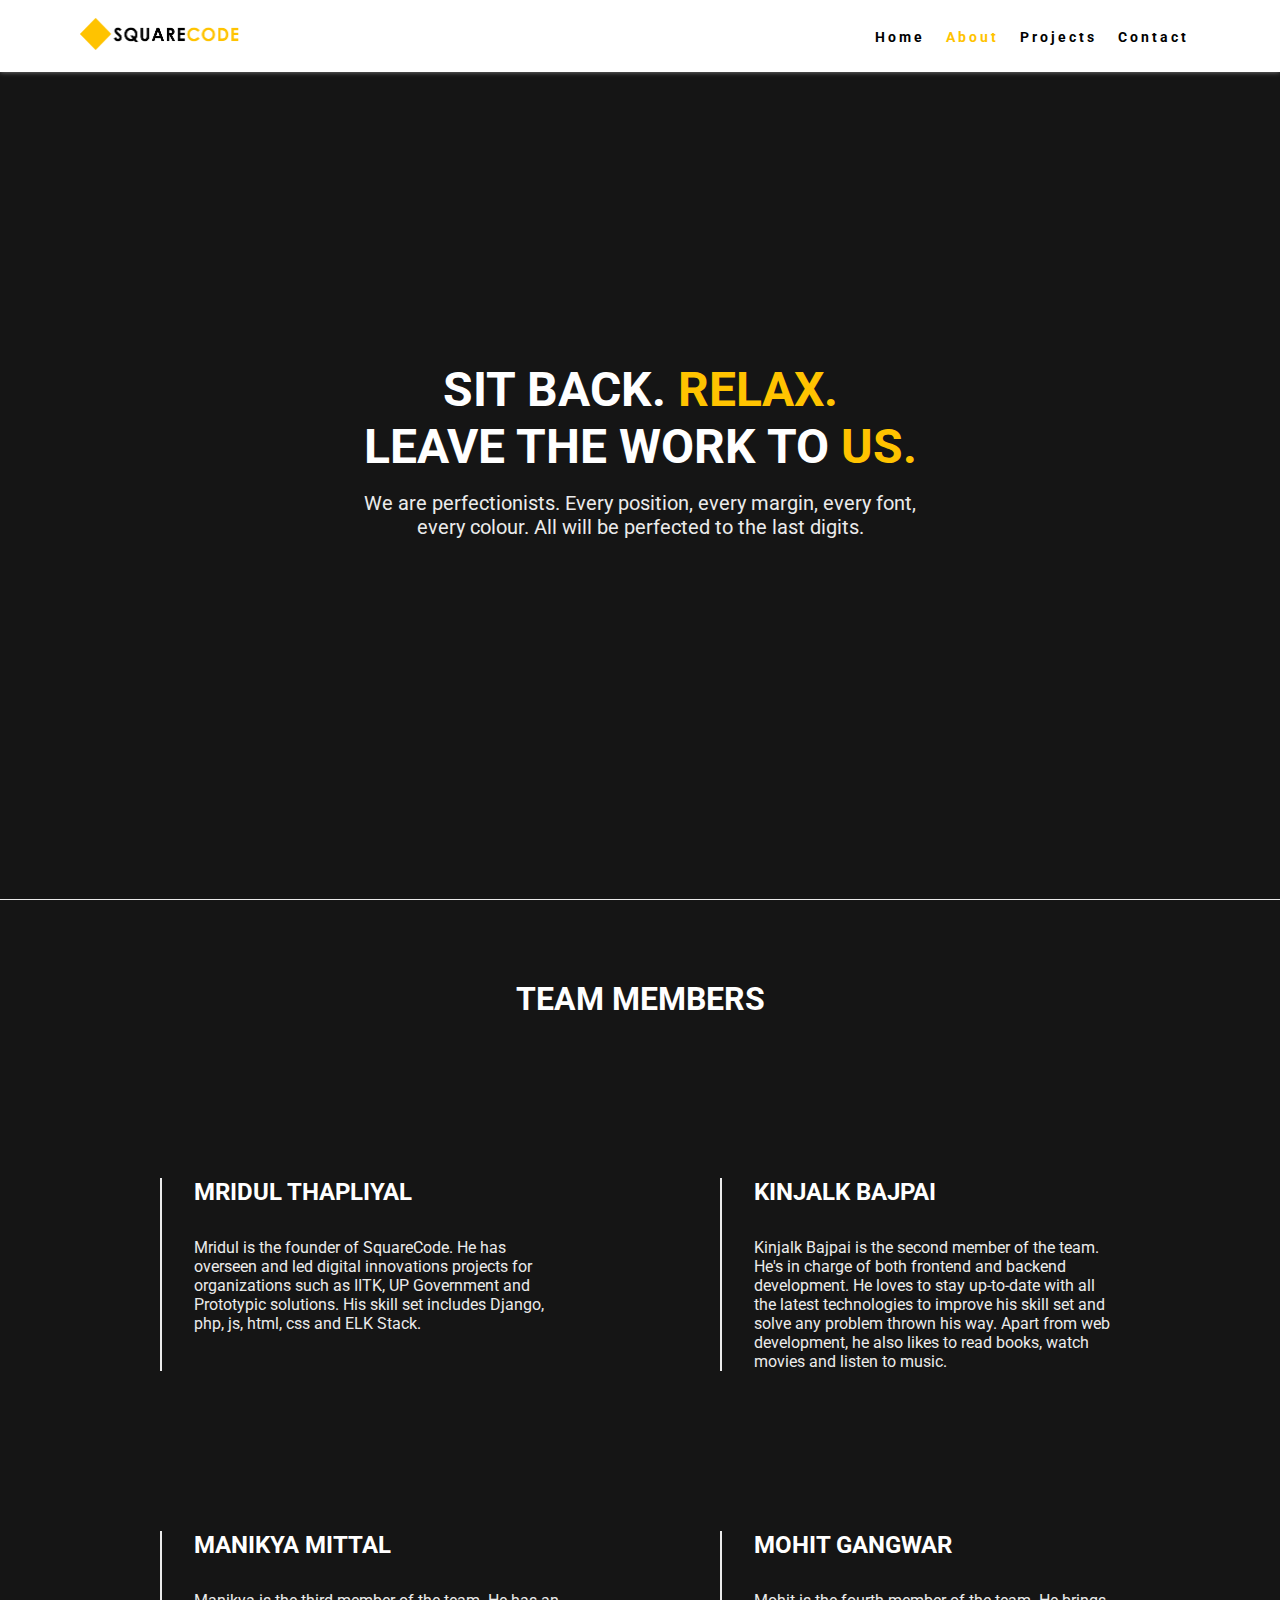
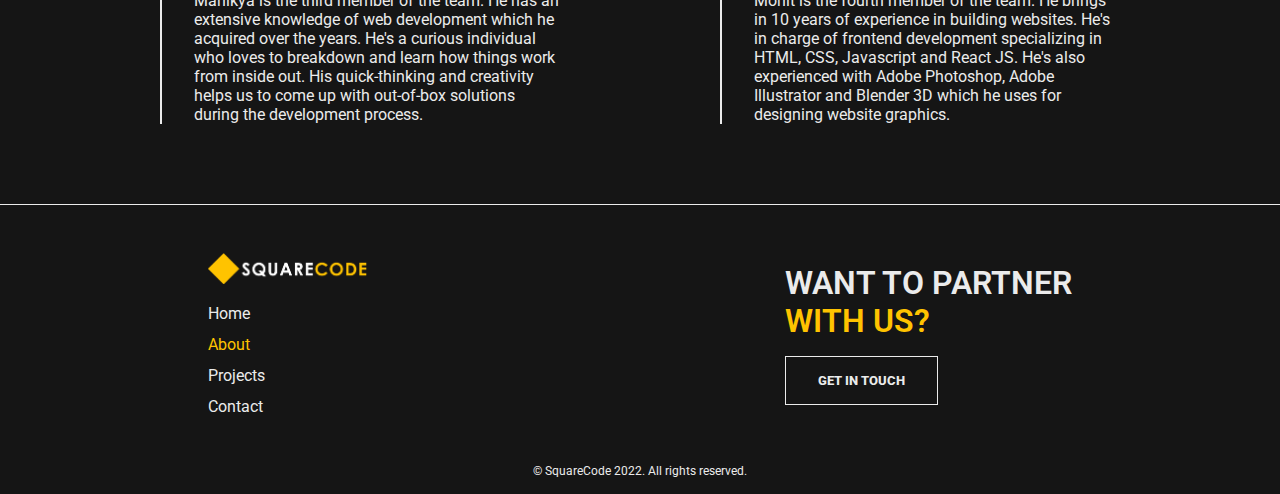
<file: about.html>
<!DOCTYPE html>
<html lang="en">
  <head>
    <meta charset="UTF-8" />
    <meta http-equiv="X-UA-Compatible" content="IE=edge" />
    <meta name="viewport" content="width=device-width, minimum-scale=1.0" />
    <link rel="preconnect" href="https://fonts.googleapis.com" />
    <link rel="preconnect" href="https://fonts.gstatic.com" crossorigin />
    <link
      href="https://fonts.googleapis.com/css2?family=Permanent+Marker&family=Roboto:wght@100;300;400&display=swap"
      rel="stylesheet"
    />
    <link rel="stylesheet" href="style.css" />
    <link rel="stylesheet" href="about-style.css" />
    <link
      rel="shortcut icon"
      href="./resources/images/SquareCode_favicon.ico"
      type="image/x-icon"
    />
    <!-- Global site tag (gtag.js) - Google Analytics -->
    <script
      async
      src="https://www.googletagmanager.com/gtag/js?id=UA-233342200-1"
    ></script>
    <script>
      window.dataLayer = window.dataLayer || [];
      function gtag() {
        dataLayer.push(arguments);
      }
      gtag("js", new Date());

      gtag("config", "UA-233342200-1");
    </script>
    <title>About | SquareCode</title>
  </head>
  <body>
    <header class="about-header">
      <nav>
        <div class="logo">
          <a href="/"><img src="./resources/images/Logo.png" alt="" /></a>
        </div>
        <ul class="nav-links">
          <li><a href="/">Home</a></li>
          <li><a href="about.html" class="active">About</a></li>
          <li><a href="projects.html">Projects</a></li>
          <li><a href="contact.html">Contact</a></li>
        </ul>

        <div class="burger">
          <div class="line1"></div>
          <div class="line2"></div>
          <div class="line3"></div>
        </div>
      </nav>

      <h1>
        Sit back. <span>relax.</span><br />Leave the work to
        <span>us.</span>
      </h1>
      <p>
        We are perfectionists. Every position, every margin, every font, every
        colour. All will be perfected to the last digits.
      </p>
    </header>
    <main class="about-main">
      <h1 class="main-heading">Team Members</h1>
      <div class="main-content">
        <div class="team-member">
          <!-- <div class="member-image"></div> -->
          <h1>Mridul Thapliyal</h1>
          <p>
            Mridul is the founder of SquareCode. He has overseen and led digital
            innovations projects for organizations such as IITK, UP Government
            and Prototypic solutions. His skill set includes Django, php, js,
            html, css and ELK Stack.
          </p>
        </div>
        <div class="team-member">
          <!-- <div class="member-image"></div> -->
          <h1>Kinjalk Bajpai</h1>
          <p>
            Kinjalk Bajpai is the second member of the team. He's in charge of
            both frontend and backend development. He loves to stay up-to-date
            with all the latest technologies to improve his skill set and solve
            any problem thrown his way. Apart from web development, he also
            likes to read books, watch movies and listen to music.
          </p>
        </div>
        <div class="team-member">
          <!-- <div class="member-image"></div> -->
          <h1>Manikya Mittal</h1>
          <p>
            Manikya is the third member of the team. He has an extensive
            knowledge of web development which he acquired over the years. He's
            a curious individual who loves to breakdown and learn how things
            work from inside out. His quick-thinking and creativity helps us to
            come up with out-of-box solutions during the development process.
          </p>
        </div>
        <div class="team-member">
          <!-- <div class="member-image">
            <img src="./resources/images/Mohit.png" />
          </div> -->
          <h1>Mohit Gangwar</h1>
          <p>
            Mohit is the fourth member of the team. He brings in 10 years of
            experience in building websites. He's in charge of frontend
            development specializing in HTML, CSS, Javascript and React JS. He's
            also experienced with Adobe Photoshop, Adobe Illustrator and Blender
            3D which he uses for designing website graphics.
          </p>
        </div>
      </div>
    </main>
    <footer>
      <div class="text-content">
        <div class="footer-links-container">
          <a href="/">
            <img
              src="./resources/images/Logo_white.png"
              alt="logo"
              class="footer-logo"
          /></a>
          <div class="links">
            <a href="/">Home</a>
            <a href="about.html" class="active">About</a>
            <a href="projects.html">Projects</a>
            <a href="contact.html">Contact</a>
          </div>
        </div>
      </div>
      <div class="get-in-touch">
        <h1>want to partner <span>with us?</span></h1>
        <button id="get-in-touch-button">Get in touch</button>
      </div>
    </footer>
    <div class="copyright">&copy; SquareCode 2022. All rights reserved.</div>
    <script src="app.js"></script>
  </body>
</html>
</file>
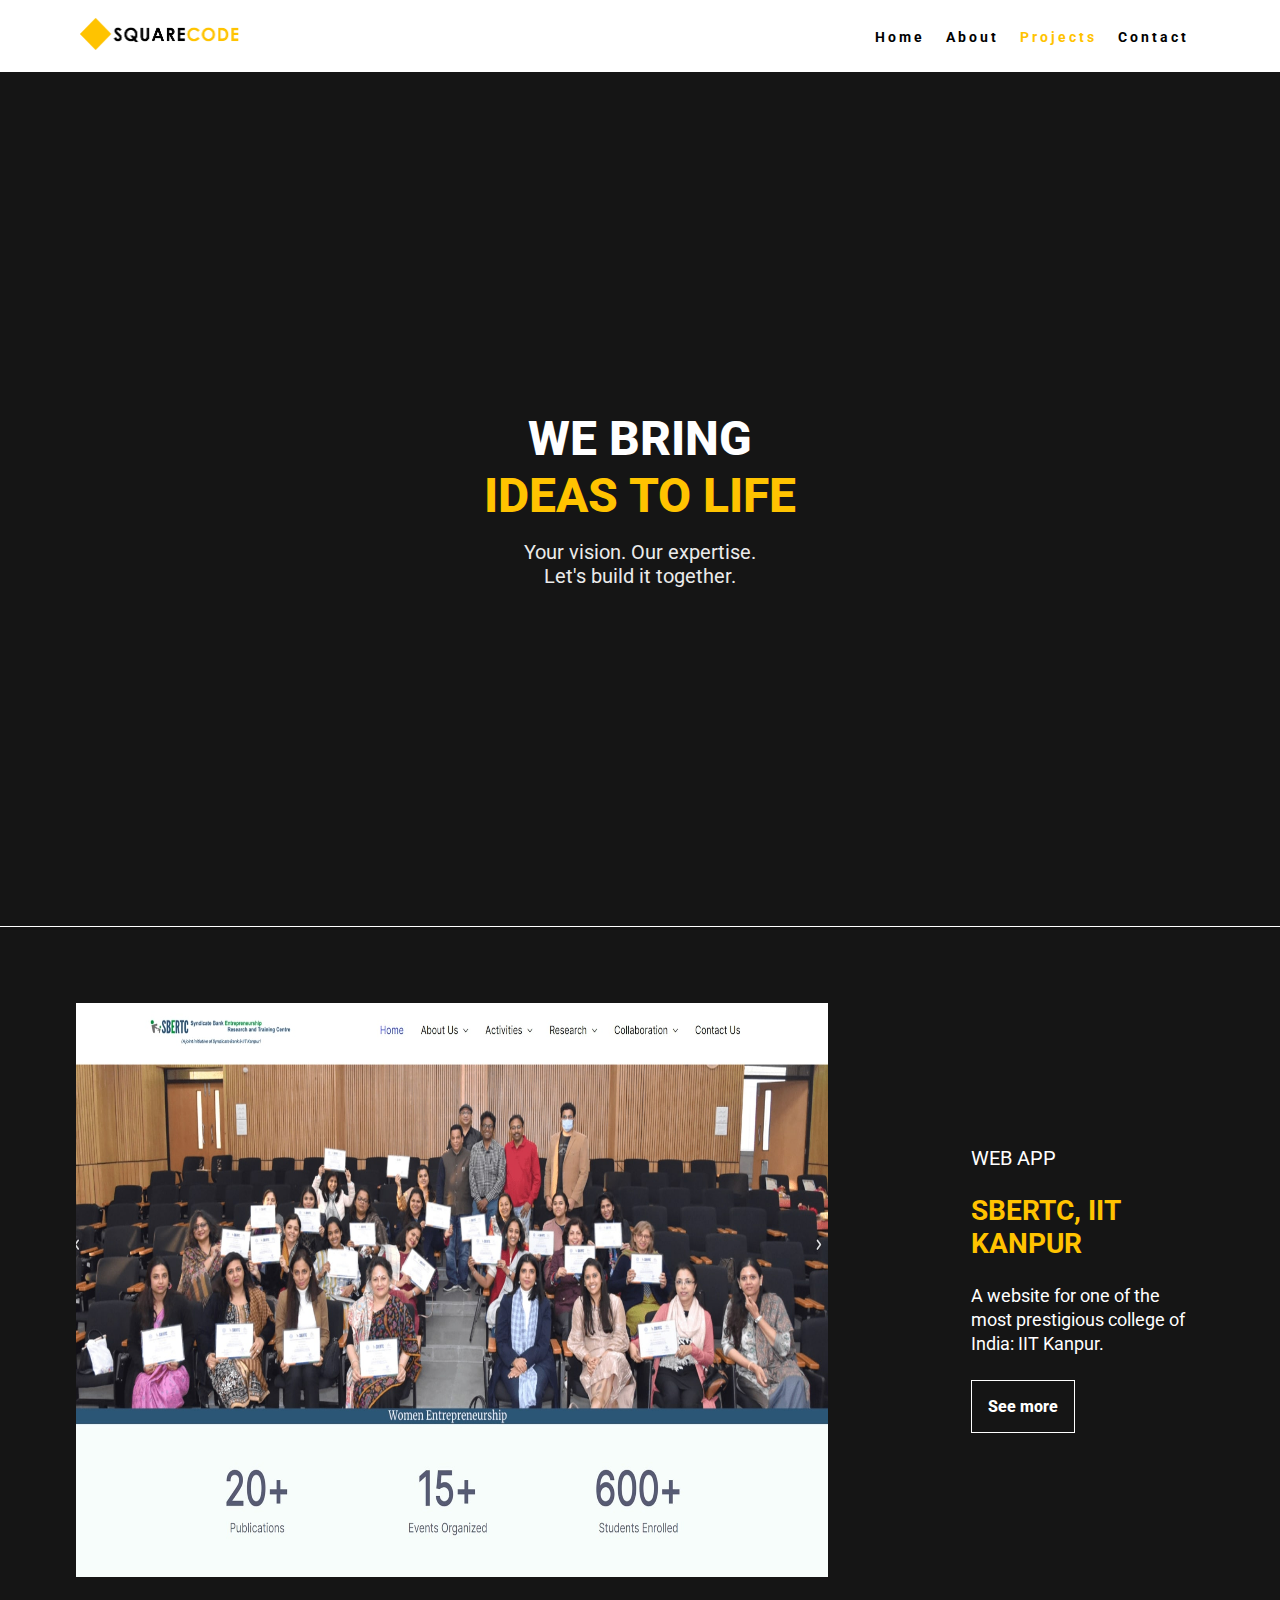
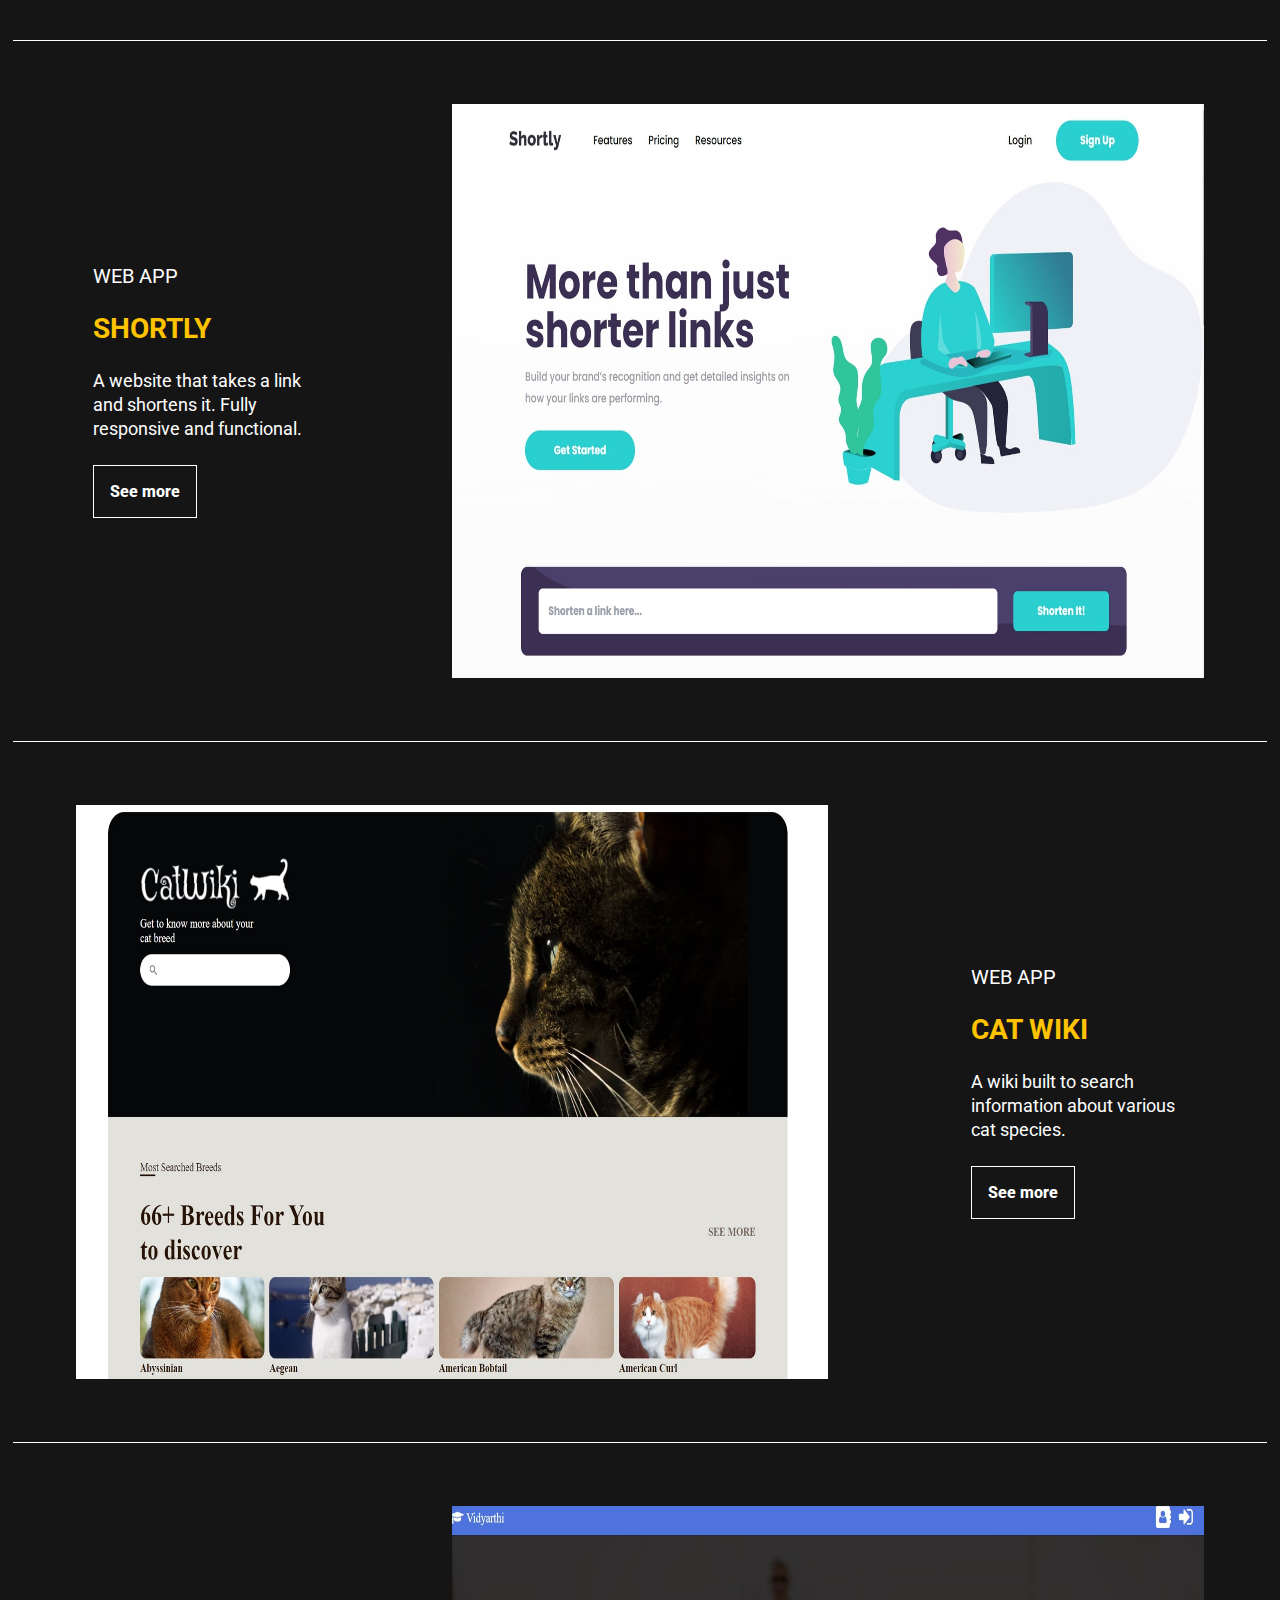
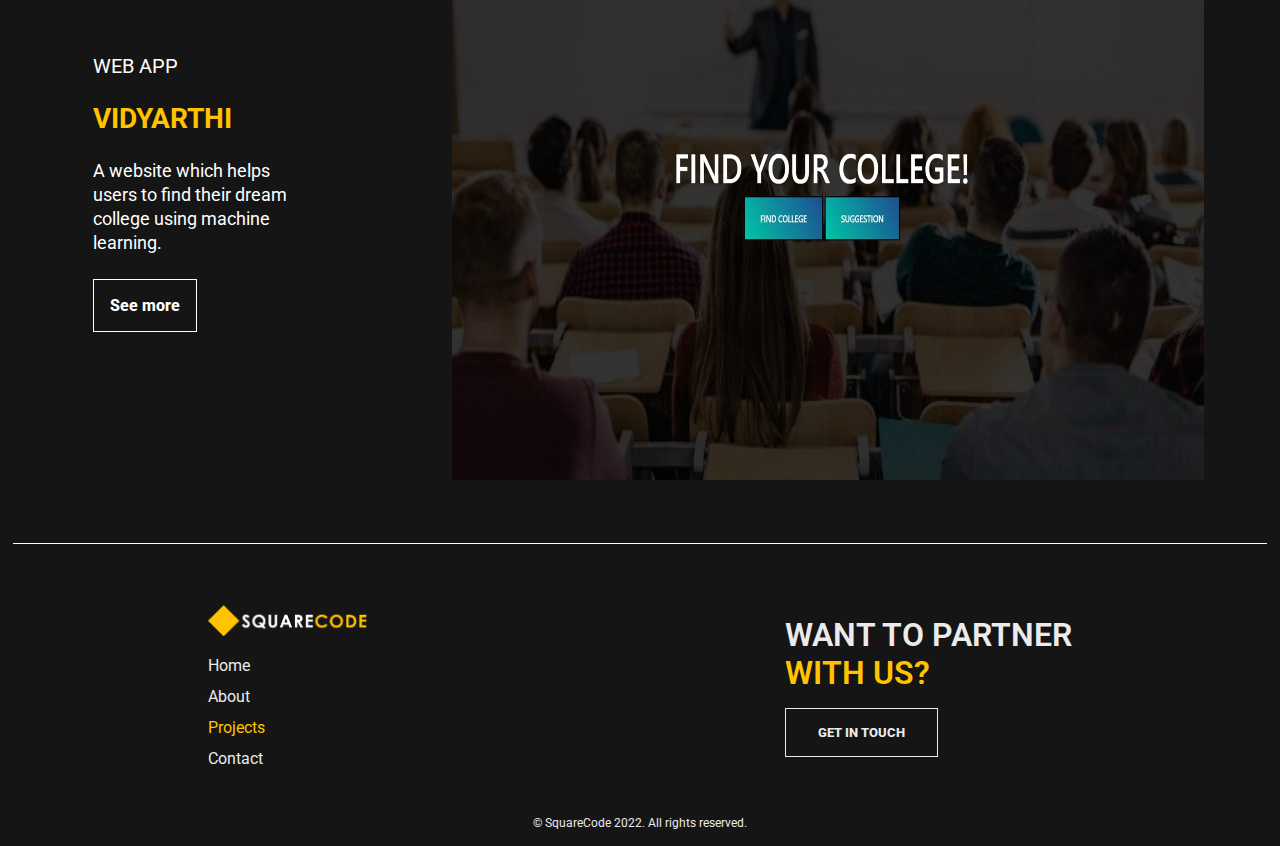
<file: projects.html>
<!DOCTYPE html>
<html lang="en">
  <head>
    <meta charset="UTF-8" />
    <meta http-equiv="X-UA-Compatible" content="IE=edge" />
    <meta name="viewport" content="width=device-width, minimum-scale=1.0" />
    <link rel="preconnect" href="https://fonts.googleapis.com" />
    <link rel="preconnect" href="https://fonts.gstatic.com" crossorigin />
    <link
      href="https://fonts.googleapis.com/css2?family=Permanent+Marker&family=Roboto:wght@100;300;400&display=swap"
      rel="stylesheet"
    />
    <link rel="stylesheet" href="style.css" />
    <link rel="stylesheet" href="projectsStyle.css" />
    <link
      rel="shortcut icon"
      href="./resources/images/SquareCode_favicon.ico"
      type="image/x-icon"
    />
    <!-- Global site tag (gtag.js) - Google Analytics -->
    <script
      async
      src="https://www.googletagmanager.com/gtag/js?id=UA-233342200-1"
    ></script>
    <script>
      window.dataLayer = window.dataLayer || [];
      function gtag() {
        dataLayer.push(arguments);
      }
      gtag("js", new Date());

      gtag("config", "UA-233342200-1");
    </script>
    <title>Projects | SquareCode</title>
  </head>
  <body>
    <nav>
      <div class="logo">
        <a href="/"><img src="./resources/images/Logo.png" alt="" /></a>
      </div>
      <ul class="nav-links">
        <li><a href="/">Home</a></li>
        <li><a href="about.html">About</a></li>
        <li><a href="projects.html" class="active">Projects</a></li>
        <li><a href="contact.html">Contact</a></li>
      </ul>

      <div class="burger">
        <div class="line1"></div>
        <div class="line2"></div>
        <div class="line3"></div>
      </div>
    </nav>
    <section>
      <div class="container">
        <div class="aboutContent">
          <h1>WE BRING <span>IDEAS TO LIFE</span></h1>
          <p>Your vision. Our expertise.<br />Let's build it together.</p>
        </div>
      </div>
    </section>
    <section class="projects">
      <div class="project1">
        <div class="projectImg">
          <img
            src="./resources/images/project4.jpg"
            alt=""
            onclick="location.href='https://sbertc.iitk.ac.in/'"
          />
        </div>
        <div class="projectDetail">
          <p class="projectTech">WEB APP</p>
          <h4 class="projectTitle">SBERTC, IIT Kanpur</h4>
          <p class="projectDesc">
            A website for one of the most prestigious college of India: IIT
            Kanpur.
          </p>
          <a
            href="https://sbertc.iitk.ac.in/"
            class="projectLink"
            target="”_blank”"
            >See more</a
          >
        </div>
      </div>
      <div class="project2">
        <div class="projectImg">
          <img
            src="./resources/images/project1.jpg"
            alt=""
            onclick="location.href='https://shortly-mkgwar.netlify.app/'"
          />
        </div>
        <div class="projectDetail">
          <p class="projectTech">WEB APP</p>
          <h4 class="projectTitle">Shortly</h4>
          <p class="projectDesc">
            A website that takes a link and shortens it. Fully responsive and
            functional.
          </p>
          <a
            href="https://shortly-mkgwar.netlify.app/"
            class="projectLink"
            target="”_blank”"
            >See more</a
          >
        </div>
      </div>
      <div class="project1">
        <div class="projectImg">
          <img
            src="./resources/images/project2.jpg"
            alt=""
            onclick="location.href='https://catwiki-strawhat.netlify.app/'"
          />
        </div>
        <div class="projectDetail">
          <p class="projectTech">WEB APP</p>
          <h4 class="projectTitle">Cat Wiki</h4>
          <p class="projectDesc">
            A wiki built to search information about various cat species.
          </p>
          <a
            href="https://catwiki-strawhat.netlify.app/"
            class="projectLink"
            target="”_blank”"
            >See more</a
          >
        </div>
      </div>

      <div class="project2">
        <div class="projectImg">
          <img
            src="./resources/images/project3.jpg"
            alt=""
            onclick="location.href='https://vidyarthi.herokuapp.com/'"
          />
        </div>
        <div class="projectDetail">
          <p class="projectTech">WEB APP</p>
          <h4 class="projectTitle">Vidyarthi</h4>
          <p class="projectDesc">
            A website which helps users to find their dream college using
            machine learning.
          </p>
          <a
            href="https://vidyarthi.herokuapp.com/"
            class="projectLink"
            target="”_blank”"
            >See more</a
          >
        </div>
      </div>
    </section>
    <footer>
      <div class="text-content">
        <div class="footer-links-container">
          <a href="/">
            <img
              src="./resources/images/Logo_white.png"
              alt="logo"
              class="footer-logo"
          /></a>
          <div class="links">
            <a href="/">Home</a>
            <a href="about.html">About</a>
            <a href="projects.html" class="active">Projects</a>
            <a href="contact.html">Contact</a>
          </div>
        </div>
      </div>
      <div class="get-in-touch">
        <h1>want to partner <span>with us?</span></h1>
        <button id="get-in-touch-button">Get in touch</button>
      </div>
    </footer>
    <div class="copyright">&copy; SquareCode 2022. All rights reserved.</div>
    <script src="app.js"></script>
  </body>
</html>
</file>
<file: style.css>
* {
  margin: 0px;
  padding: 0px;
  box-sizing: border-box;
  font-family: "Roboto", sans-serif;
}

/* navigation */

nav {
  display: flex;
  justify-content: space-between;
  align-items: center;
  min-height: 8vh;
  padding: 0 5rem;
  font-family: "Roboto", sans-serif;
  background-color: white;
  box-shadow: 0 0 5px grey;
  z-index: 10;
}

.logo {
  /* text-transform: uppercase; */
  /* letter-spacing: 5px; */
  height: auto;
  width: 10rem;
  padding: 1rem 0;
}

.logo img {
  height: 100%;
  width: 100%;
}

.nav-links {
  display: flex;
  justify-content: space-around;
  width: 30%;
}
.nav-links li {
  list-style: none;
}

.nav-links a {
  color: #010101;
  text-decoration: none;
  letter-spacing: 3px;
  font-weight: bold;
  font-size: 0.9rem;
}

.nav-links a:hover,
a.active {
  color: #ffc300;
}

.burger {
  display: none;
}

.burger div {
  width: 25px;
  height: 3px;
  background-color: black;
  margin: 5px;
  transition: all 0.3s ease;
}

@media screen and (max-width: 1024px) {
  /* If less than apply this css */
  .nav-links {
    width: 50%;
  }
}

@media screen and (max-width: 768px) {
  body {
    overflow-x: hidden;
  }
  nav {
    min-height: 8vh;
    padding: 0 1rem;
  }

  .logo {
    width: 10rem;
  }

  .nav-links {
    position: absolute;
    right: 0px;
    height: 100vh;
    top: 8vh;
    background-color: black;
    display: flex;
    flex-direction: column;
    align-items: center;
    justify-content: center;
    width: 100%;
    transform: translateX(100%);
    transition: transform 0.5s ease-in;
    z-index: 20;
  }

  .nav-links li {
    opacity: 0;
    margin-bottom: 20px;
  }

  .nav-links a {
    color: #ffc300;
    font-weight: 500;
  }

  .burger {
    display: block;
    cursor: pointer;
  }
}

.nav-active {
  transform: translateX(0%);
}

@keyframes navLinkFade {
  from {
    opacity: 0;
    transform: translateX(50px);
  }
  to {
    opacity: 1;
    transform: translateX(0px);
  }
}

.toggle .line1 {
  transform: rotate(-45deg) translate(-5px, 6px);
}
.toggle .line2 {
  opacity: 0;
}
.toggle .line3 {
  transform: rotate(45deg) translate(-5px, -6px);
}

/* Starting of header and mainContent*/

header {
  background-color: #151515;
  height: 100vh;
  border-bottom: 1px solid rgb(235, 235, 235);
}

.mainContent {
  display: flex;
  flex-direction: row;
  justify-content: center;
  align-items: center;
  width: 75%;
  margin: auto;
  gap: 5rem;
  height: 90vh;
}

.mainImg {
  flex: 2;
}
.mainImg img {
  width: 100%;
  height: 100%;
}

.mainCont {
  text-align: center;
}

.mainCont h1 {
  font-size: 4rem;
  font-weight: 800;
  text-transform: uppercase;
  color: white;
  margin-bottom: 5rem;
}

.mainCont h1 span {
  color: #ffc300;
}

.mainCont .mainButton {
  color: white;
  font-weight: 800;
  text-transform: uppercase;
  padding: 1rem 2rem;
  margin: 0 1rem;
  border: 2px solid white;
  background-color: transparent;
  cursor: pointer;
  transition: 1s color ease, 1s background-color ease;
}

.mainCont .mainButton:hover {
  background-color: #ffc300;
  color: black;
}

/* .mainContent {
  display: flex;
  justify-content: center;
  align-items: center;
  height: 90vh;
  flex-direction: row-reverse;
}
.mainCont {
  display: flex;
  flex-direction: column;
  justify-content: flex-start;
  align-items: flex-start;
}

.mainContent .mainTitle {
  font-family: "Permanent Marker", cursive;
  font-size: 10vh;
}

.mainContent .mainButton {
  text-decoration: none;
  margin-top: 10px;
  background-color: #010101;
  padding: 15px;
  color: white;
  border-radius: 28px;
  font-family: "Roboto", sans-serif;
  font-size: 2vh;
  text-align: center;
  letter-spacing: 2px;
  transition: all 0.3s ease-in;
}

.mainContent .mainButton:hover {
  background-color: white;
  color: #010101;
}

.mainImg {
  width: 100%;
  height: 100vh;
  flex: 1;
}

.mainImg img {
  width: 100%;
  height: 100%;
} */

@media screen and (max-width: 768px) {
  .mainContent {
    height: 100vh;
  }

  .mainCont {
    display: flex;
    flex-direction: column;
    align-items: center;
    width: 100%;
  }
  .mainContent .mainTitle {
    font-size: 2.5rem;
    text-align: center;
  }
  .mainContent .mainButton {
    display: block;
    font-size: 0.75rem;
    margin-bottom: 1rem;
  }

  .mainImg {
    display: none;
  }

  .mainCont {
    flex: 1;
  }

  .header-links {
    display: flex;
    flex-direction: column;
    align-items: center;
  }
}

/* Info section */

.info-section {
  width: 100%;
  display: flex;
  flex-direction: column;
  align-items: center;
  justify-content: center;
  gap: 10rem;
  background-color: #151515;
  border-bottom: 1px solid rgb(235, 235, 235);
}

.info-text-content {
  width: 65%;
  text-align: center;
  margin-top: 10rem;
}

.info-text-content h1 {
  /* text-transform: uppercase; */
  color: white;
  font-size: 2.5rem;
  margin-bottom: 1.25rem;
}

.info-text-content h1 span {
  color: #ffc300;
}

.info-text-content p {
  color: rgb(235, 235, 235);
  font-size: 1.75rem;
  font-weight: 300;
  line-height: 2.75rem;
}

.tech-content {
  width: 75%;
  display: flex;
  align-items: center;
  justify-content: space-around;
  margin-bottom: 5rem;
}

.tech-img-container {
  min-width: 50px;
  width: 5vw;
  aspect-ratio: 1;
  position: relative;
}

.tech-img-container img {
  height: 100%;
  width: 100%;
  position: absolute;
  object-position: center;
  object-fit: contain;
  pointer-events: none;
}

@media screen and (max-width: 768px) {
  .info-text-content {
    width: 100%;
    padding: 0 2rem;
    margin-top: 5rem;
  }

  .info-section {
    gap: 5rem;
  }
  .info-text-content h1 {
    font-size: 2rem;
  }
  .info-text-content p {
    color: rgb(235, 235, 235);
    font-size: 1.25rem;
    font-weight: 300;
    line-height: 1.9rem;
  }

  .tech-content {
    margin-bottom: 3rem;
    width: 100%;
  }
}

/* Footer section */

footer {
  background-color: #151515;
  width: 100%;
  display: flex;
  flex-direction: row;
  /* flex-direction: column; */
  align-items: center;
  justify-content: space-around;
  padding: 3rem 0;
}

footer .text-content {
  height: 100%;
}

.footer-logo {
  height: auto;
  width: 10rem;
}

.links {
  display: flex;
  flex-direction: column;
  gap: 0.75rem;
  margin-top: 1rem;
}

.links a {
  color: rgb(235, 235, 235);
  text-decoration: none;
  font-weight: 400;
  width: min-content;
}

footer a:hover,
a.active {
  color: #ffc300;
}

.footer-links-container {
  height: 100%;
  gap: 2rem;
}

.get-in-touch h1 {
  font-size: 2rem;
  text-transform: uppercase;
  font-weight: 600;
  color: rgb(235, 235, 235);
  margin-bottom: 1rem;
}

.get-in-touch span {
  color: #ffc300;
  display: block;
}

.get-in-touch button {
  background-color: transparent;
  color: rgb(235, 235, 235);
  text-transform: uppercase;
  border: 1px solid rgb(235, 235, 235);
  padding: 1rem 2rem;
  cursor: pointer;
  font-weight: 800;
  transition: 1s ease;
}

.get-in-touch button:hover {
  background-color: #ffc300;
  color: #151515;
}

.copyright {
  color: rgb(235, 235, 235);
  font-weight: 400;
  width: 100%;
  font-size: 0.75rem;
  padding-bottom: 1rem;
  text-align: center;
  background-color: #151515;
}

@media screen and (max-width: 768px) {
  footer {
    flex-direction: column;
    align-items: center;
  }
  .footer-links-container {
    width: 100%;
  }

  .links {
    align-items: center;
  }

  /* footer .text-content {
    width: 90%;
  } */

  .get-in-touch {
    width: 100%;
    display: flex;
    flex-direction: column;
    align-items: center;
    gap: 0;
    padding: 0;
    margin-top: 2rem;
  }

  .get-in-touch h1 {
    text-align: center;
    font-size: 1.75rem;
  }
}

/* Testimonail Section CSS */

.testimonial-section {
  display: flex;
  flex-direction: column;
  width: 100%;
  min-height: 75vh;
  background-color: #151515;
  border-bottom: 1px solid rgb(235, 235, 235);
  justify-content: center;
  align-items: center;
  overflow: hidden;
}

.testimonial-section h1 {
  /* text-transform: uppercase; */
  color: white;
  font-size: 2.5rem;
  margin-bottom: 1.25rem;
  text-align: center;
}

.testimonial-section h1 span {
  color: #ffc300;
}

.testimonial-grid {
  display: flex;
  flex-direction: row;
  gap: 2rem;
}

.testimonial-box {
  margin-left: 10px;
  margin-right: 10px;
  display: flex;
  flex-direction: row;
  background-color: #ffc300;
  border-radius: 10px;
  flex: 1;
  height: 200px;
  cursor: pointer;
}

.description {
  display: flex;
  justify-content: center;
  align-items: center;
  flex-direction: column;
  flex: 2;
}

.description .fa-quote-left {
  font-size: 35px;
  margin-bottom: 10px;
}

.description h2 {
  margin-bottom: 5px;
  font-size: 20px;
  font-weight: 600;
  text-align: center;
  font-weight: 400;
}
.description p {
  margin-top: 10px;
  font-style: italic;
}

.description .fa-star {
  margin-top: 5px;
  font-size: 15px;
  color: white;
}

@media screen and (max-width: 768px) {
  .testimonial-section {
    padding: 2rem 0;
  }
  .testimonial-grid {
    flex-direction: column;
    gap: 1rem;
  }
  .description h2 {
    margin-bottom: 5px;
    font-size: 16px;
    font-weight: 600;
  }
  .description .fa-quote-left {
    font-size: 20px;
    margin-bottom: 5px;
  }
  .description .fa-star {
    margin-top: 5px;
    font-size: 10px;
    color: white;
  }

  .description p {
    margin-top: 6px;
  }
  .testimonial-box {
    padding: 10%;
  }
}
</file>
<file: about-style.css>
body{
    background-color: #151515;
}

.about-header{
    width: 100%;
    height: 100vh;
    border-bottom: 1px solid rgb(235,235,235);
    position: relative;
    display: flex;
    flex-direction: column;
    align-items: center;
    justify-content: center;
    background-color: transparent;
    gap: 1rem;
}

.about-header nav{
    position: absolute;
    top:0;
    width: 100%;
}

.about-header h1{
    color: white;
    text-align: center;
    text-transform: uppercase;
    font-size: 3rem;
}

.about-header h1 span{
    color:#ffc300;
}

.about-header p{
    color: rgb(235,235,235);
    text-align: center;
    width: 45%;
    font-size: 1.25rem;
}

.main-heading{
    color:white;
    text-transform: uppercase;
}

.about-main{
    width: 100%;
    display: flex;
    align-items: center;
    justify-content: center;
    flex-direction: column;
    gap: 10rem;
    padding: 5rem 0;
    border-bottom: 1px solid rgb(235,235,235);
}

.main-content{
    width: 75%;
    display: grid;
    grid-template-columns: repeat(2, 1fr);
    grid-template-rows: repeat(2, 1fr);
    gap: 10rem;
}

.team-member{
    border-left: 2px solid rgb(235,235,235);
    padding-left: 2rem;
}

/* .member-image{
    aspect-ratio: 1;
    width: 50%;
    margin-bottom: 2rem;
}

.member-image img{
    width: 100%;
    height: 100%;
} */


.team-member h1{
    color:white;
    text-transform: uppercase;
    font-size: 1.5rem;
    margin-bottom: 2rem;
    
}

.team-member p{
    color: rgb(235,235,235);
}

@media screen and (max-width:768px){
    .about-header h1{
        font-size: 2rem;
    }

    .about-main{
        gap: 5rem;
    }

    .about-main h1{
        font-size: 1.5rem;
    }

    .about-header p{
        width: 90%;
        font-size: 1rem;
    }

    .main-content{
        display: flex;
        flex-direction: column;
        align-items: center;
        width: 80%;
        gap: 5rem;
    }
}
</file>
<file: projectsStyle.css>
* {
  margin: 0;
  padding: 0;
  box-sizing: border-box;
}

body {
  background-color: #151515;
}

.container {
  display: flex;
  flex-direction: column;
  height: 95vh;
  justify-content: center;
  align-items: center;
  background-color: #151515;
  color: white;
  border-bottom: 1px solid white;
}

.aboutContent {
  width: 70%;
  display: flex;
  flex-direction: column;
  align-items: center;
  gap: 1rem;
}

.aboutContent p{
 text-align: center;
 font-size: 1.25rem;
 color: rgb(235,235,235);
}
.container h1 {
  text-align: center;
  font-weight: 800;
  font-size: 3rem;
}

.aboutContent h1 span {
  display: block;
  color: #ffc300;
}

/* .container p {
  font-size: 1.75rem;
  text-align: center;
  font-weight: 300;
} */

.projects {
  padding: 1%;
}
.project1,
.project2 {
  display: flex;
  flex-direction: row;
  justify-content: space-around;
  border-bottom: 1px solid white;
}

.project2 {
  flex-direction: row-reverse;
}

.projectImg {
  width: 300px;
  height: 700px;
  padding: 5%;
  flex: 2;
  position: relative;
}
img {
  width: 100%;
  height: 100%;
  cursor: pointer;
}

.projectDetail {
  color: white;
  display: flex;
  flex-direction: column;
  align-items: flex-start;
  text-align: left;
  width: 30%;
  justify-content: center;
  gap: 1.5rem;
  padding: 0rem 5rem;
}

.projectTech {
  font-size: 1.25rem;
}
.projectTitle {
  font-size: 1.75rem;
  color: #ffc300;
  text-transform: uppercase;
}
.projectDesc {
  font-size: 1.1rem;
  line-height: 1.5rem;
  font-weight: 400;
}

.projectLink {
  border: 1px solid white;
  padding: 1rem;
  text-decoration: none;
  color: white;
  transition: 1s ease;
  font-weight: 800;
}

.projectLink:hover {
  background-color: #ffc300;
  color: black;
  border: 1px solid black;
}

@media screen and (max-width: 768px) {
  .project1,
  .project2 {
    flex-direction: column;
    justify-content: center;
    align-items: center;
    padding: 10%;
  }
  .projectDetail {
    flex-direction: column;
    align-items: center;
    text-align: center;
    justify-content: center;
    width: 100%;
    padding: 0;
  }
  .container h1 {
    font-size: 2rem;
    text-align: center;
    font-weight: 800;
  }
  .container p {
    font-size: 1rem;
  }
  .projectImg {
    width: 100%;
    height: 100%;
    padding: 5%;
    flex: 2;
  }
  img {
    width: 100%;
    height: 100%;
  }
}
</file>
